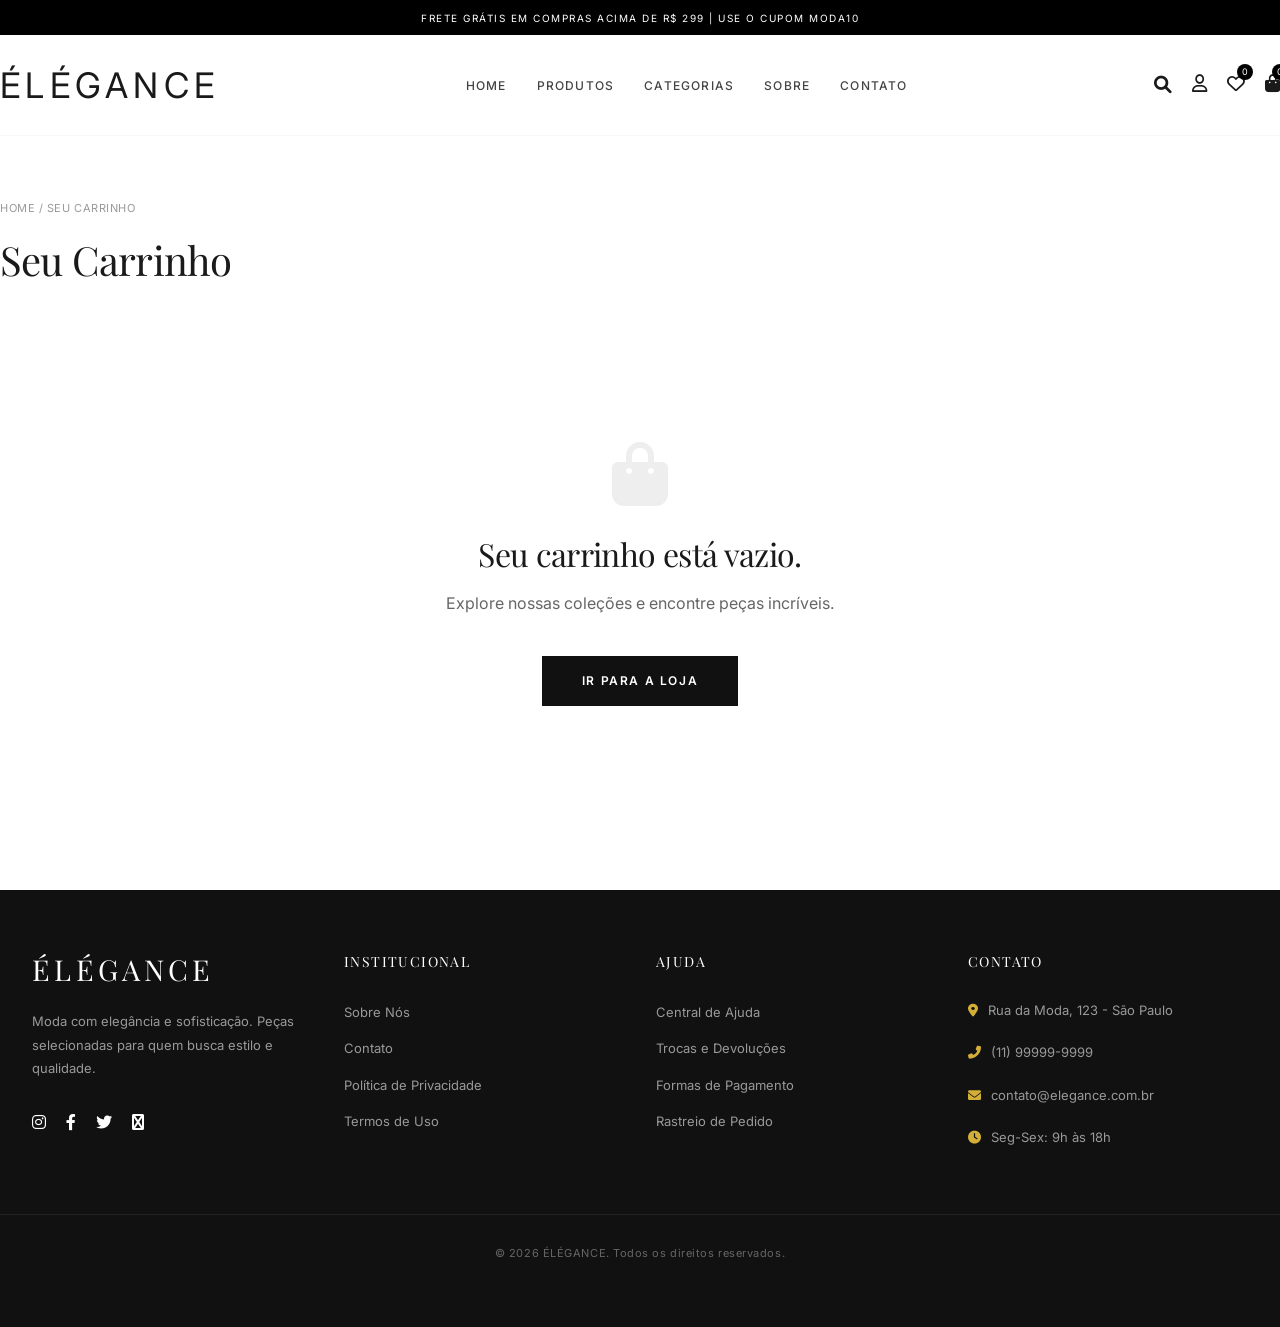
<file: carrinho.html>
<!DOCTYPE html>
<html lang="pt-br">
<head>
    <meta charset="UTF-8">
    <meta name="viewport" content="width=device-width, initial-scale=1.0">
    <title>Meu Carrinho | ÉLÉGANCE</title>
    <link rel="stylesheet" href="https://cdnjs.cloudflare.com/ajax/libs/font-awesome/6.0.0/css/all.min.css">
    <link rel="stylesheet" href="css/main.css">
    <style>
        .cart-layout {
            display: grid;
            grid-template-columns: 1fr 380px;
            gap: 60px;
            margin-top: 40px;
        }
        .cart-table th {
            text-align: left;
            padding-bottom: 25px;
            border-bottom: 1px solid #111;
            font-size: 11px;
            text-transform: uppercase;
            letter-spacing: 0.1em;
            font-weight: 700;
        }
        .cart-item td {
            padding: 30px 0;
            border-bottom: 1px solid #eee;
        }
        .summary-box {
            background: #fafafa;
            padding: 40px;
            border: 1px solid #eee;
            height: fit-content;
        }
        .qty-control {
            display: flex;
            border: 1px solid #ddd;
            width: fit-content;
        }
        .qty-control button {
            padding: 8px 12px;
            background: none;
            font-size: 16px;
        }
        .qty-control span {
            padding: 8px 15px;
            font-size: 14px;
            font-weight: 600;
        }
        @media (max-width: 992px) {
            .cart-layout { grid-template-columns: 1fr; }
        }
    </style>
</head>
<body>

    <main class="container section-padding">
        <div class="breadcrumb" style="font-size: 11px; color: #999; margin-bottom: 20px; text-transform: uppercase; letter-spacing: 0.05em;">
            Home / Seu Carrinho
        </div>

        <h1 style="font-size: 2.5rem; font-family: var(--font-heading); margin-bottom: 40px;">Seu Carrinho</h1>

        <div id="cartContent">
            <!-- Content loaded via JS -->
        </div>
    </main>

    <script type="module">
        import { renderHeader, renderFooter, updateBadges } from './js/components.js';
        import { removeFromCart, updateQuantity } from './js/cart.js';

        renderHeader();
        renderFooter();
        updateBadges();

        const renderCart = () => {
            const cart = JSON.parse(localStorage.getItem('cart') || '[]');
            const container = document.getElementById('cartContent');

            if (cart.length === 0) {
                container.innerHTML = `
                    <div style="text-align: center; padding: 120px 0;">
                        <i class="fas fa-shopping-bag" style="font-size: 4rem; color: #eee; margin-bottom: 30px;"></i>
                        <h2 style="font-family: var(--font-heading); font-size: 2rem; margin-bottom: 20px;">Seu carrinho está vazio.</h2>
                        <p style="color: #666; margin-bottom: 40px;">Explore nossas coleções e encontre peças incríveis.</p>
                        <a href="produtos.html" class="btn" style="background: #111; color: #fff; padding: 15px 40px; font-weight: 600; font-size: 12px; letter-spacing: 0.1rem;">IR PARA A LOJA</a>
                    </div>
                `;
                return;
            }

            const subtotal = cart.reduce((sum, item) => sum + (item.price * item.quantity), 0);
            const frete = subtotal > 299 ? 0 : 25;

            container.innerHTML = `
                <div class="cart-layout">
                    <div>
                        <table class="cart-table" style="width: 100%; border-collapse: collapse;">
                            <thead>
                                <tr>
                                    <th>Produto</th>
                                    <th>Preço</th>
                                    <th>Quantidade</th>
                                    <th>Total</th>
                                    <th></th>
                                </tr>
                            </thead>
                            <tbody>
                                ${cart.map(item => `
                                    <tr class="cart-item">
                                        <td>
                                            <div class="flex" style="gap: 20px;">
                                                <img src="${item.image}" style="width: 90px; height: 120px; object-fit: cover; border-radius: 0;">
                                                <div>
                                                    <h4 style="font-size: 15px; font-family: var(--font-heading); margin-bottom: 5px;">${item.name}</h4>
                                                    <p style="font-size: 11px; color: #999; text-transform: uppercase; letter-spacing: 0.05rem;">${item.category}</p>
                                                </div>
                                            </div>
                                        </td>
                                        <td style="font-size: 15px;">R$ ${item.price.toFixed(2)}</td>
                                        <td>
                                            <div class="qty-control">
                                                <button class="update-qty" data-id="${item.id}" data-delta="-1">-</button>
                                                <span>${item.quantity}</span>
                                                <button class="update-qty" data-id="${item.id}" data-delta="1">+</button>
                                            </div>
                                        </td>
                                        <td style="font-weight: 700; font-size: 15px;">R$ ${(item.price * item.quantity).toFixed(2)}</td>
                                        <td>
                                            <button class="remove-item" data-id="${item.id}" style="background: none; color: #ccc; transition: 0.3s;" onmouseover="this.style.color='#111'" onmouseout="this.style.color='#ccc'"><i class="far fa-trash-alt"></i></button>
                                        </td>
                                    </tr>
                                `).join('')}
                            </tbody>
                        </table>
                    </div>
                    <aside>
                        <div class="summary-box">
                            <h3 style="margin-bottom: 30px; font-family: var(--font-heading); font-size: 1.5rem;">Resumo do Pedido</h3>
                            <div class="flex" style="justify-content: space-between; margin-bottom: 15px; font-size: 14px;">
                                <span style="color: #666;">Subtotal</span>
                                <span>R$ ${subtotal.toFixed(2)}</span>
                            </div>
                            <div class="flex" style="justify-content: space-between; margin-bottom: 15px; font-size: 14px;">
                                <span style="color: #666;">Frete</span>
                                <span>${frete === 0 ? 'Grátis' : `R$ ${frete.toFixed(2)}`}</span>
                            </div>
                            <div class="flex" style="justify-content: space-between; margin-top: 30px; padding-top: 30px; border-top: 1px solid #ddd; font-weight: 700; font-size: 1.3rem;">
                                <span>Total</span>
                                <span>R$ ${(subtotal + frete).toFixed(2)}</span>
                            </div>
                            <a href="checkout.html" class="btn" style="width: 100%; margin-top: 40px; background: #111; color: #fff; padding: 18px; font-weight: 700; font-size: 12px; letter-spacing: 0.1rem; text-align: center;">FINALIZAR COMPRA</a>
                            <p style="font-size: 11px; text-align: center; margin-top: 20px; color: #999; letter-spacing: 0.05rem;">TAXAS E IMPOSTOS RELACIONADOS AO FRETE PODEM SER APLICADOS NO CHECKOUT.</p>
                        </div>
                    </aside>
                </div>
            `;

            // Event Listeners
            document.querySelectorAll('.update-qty').forEach(btn => {
                btn.onclick = () => {
                    updateQuantity(parseInt(btn.dataset.id), parseInt(btn.dataset.delta));
                    renderCart();
                };
            });
            document.querySelectorAll('.remove-item').forEach(btn => {
                btn.onclick = () => {
                    removeFromCart(parseInt(btn.dataset.id));
                    renderCart();
                };
            });
        };

        renderCart();
    </script>
</body>
</html>
</file>
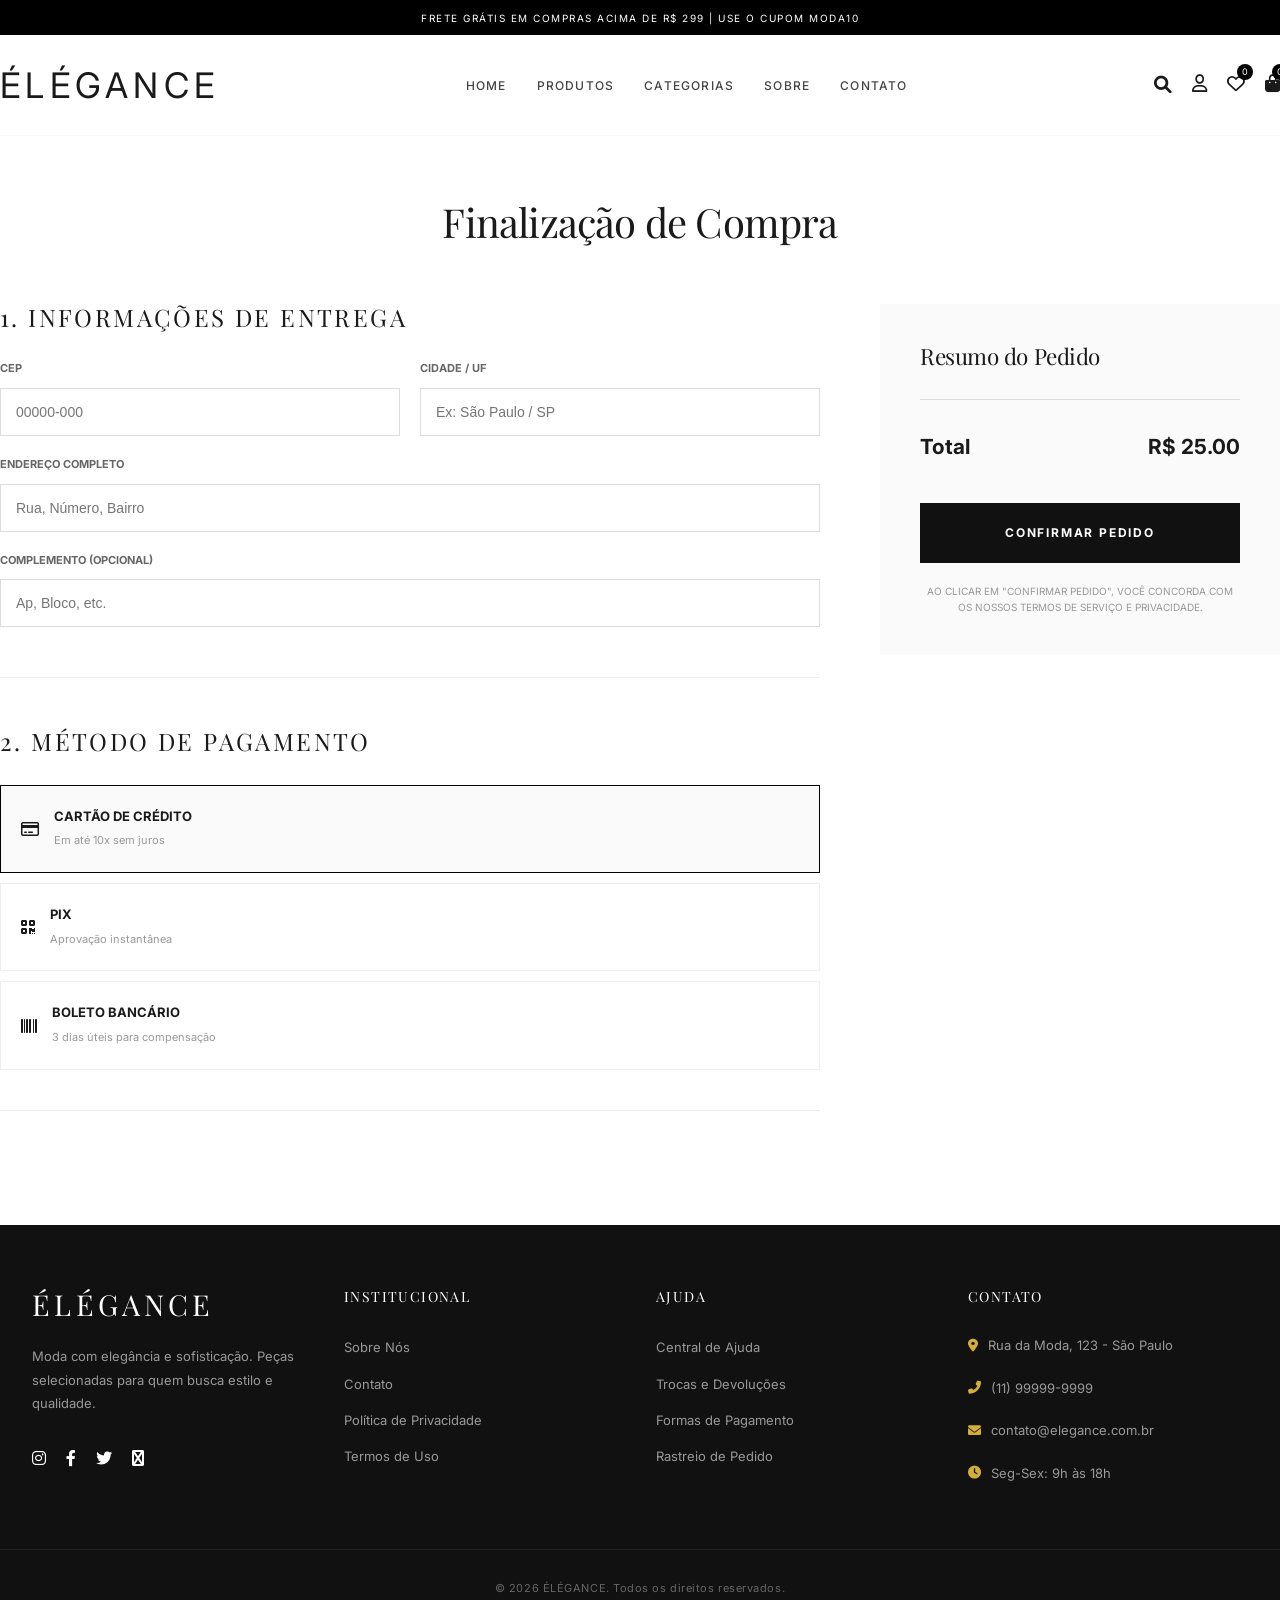
<file: checkout.html>
<!DOCTYPE html>
<html lang="pt-br">
<head>
    <meta charset="UTF-8">
    <meta name="viewport" content="width=device-width, initial-scale=1.0">
    <title>Finalizar Pedido | ÉLÉGANCE</title>
    <link rel="stylesheet" href="https://cdnjs.cloudflare.com/ajax/libs/font-awesome/6.0.0/css/all.min.css">
    <link rel="stylesheet" href="css/main.css">
    <style>
        .checkout-layout {
            display: grid;
            grid-template-columns: 1fr 400px;
            gap: 60px;
            margin-top: 40px;
        }
        .form-section {
            margin-bottom: 50px;
            padding-bottom: 30px;
            border-bottom: 1px solid #eee;
        }
        .form-section h3 {
            font-family: var(--font-heading);
            font-size: 1.5rem;
            margin-bottom: 30px;
            text-transform: uppercase;
            letter-spacing: 0.1em;
        }
        .input-group {
            margin-bottom: 20px;
        }
        .input-group label {
            display: block;
            font-size: 11px;
            font-weight: 700;
            text-transform: uppercase;
            margin-bottom: 10px;
            color: #666;
        }
        .input-group input {
            width: 100%;
            padding: 15px;
            border: 1px solid #ddd;
            font-size: 14px;
            outline: none;
        }
        .payment-method {
            padding: 20px;
            border: 1px solid #eee;
            margin-bottom: 10px;
            cursor: pointer;
            display: flex;
            align-items: center;
            gap: 15px;
            transition: 0.3s;
        }
        .payment-method.active {
            border-color: #000;
            background: #fafafa;
        }
        .summary-side {
            background: #fafafa;
            padding: 40px;
            height: fit-content;
        }
        @media (max-width: 992px) {
            .checkout-layout { grid-template-columns: 1fr; }
        }
    </style>
</head>
<body>

    <main class="container section-padding">
        <h1 style="font-size: 2.5rem; font-family: var(--font-heading); text-align: center; margin-bottom: 60px;">Finalização de Compra</h1>

        <div class="checkout-layout">
            <div class="checkout-form">
                <div class="form-section">
                    <h3>1. Informações de Entrega</h3>
                    <div class="grid grid-2" style="gap: 20px;">
                        <div class="input-group">
                            <label>CEP</label>
                            <input type="text" placeholder="00000-000">
                        </div>
                        <div class="input-group">
                            <label>Cidade / UF</label>
                            <input type="text" placeholder="Ex: São Paulo / SP">
                        </div>
                    </div>
                    <div class="input-group">
                        <label>Endereço Completo</label>
                        <input type="text" placeholder="Rua, Número, Bairro">
                    </div>
                    <div class="input-group">
                        <label>Complemento (Opcional)</label>
                        <input type="text" placeholder="Ap, Bloco, etc.">
                    </div>
                </div>

                <div class="form-section">
                    <h3>2. Método de Pagamento</h3>
                    <div class="payment-options">
                        <div class="payment-method active">
                            <i class="far fa-credit-card"></i>
                            <div>
                                <span style="font-weight: 700; font-size: 13px; display: block;">CARTÃO DE CRÉDITO</span>
                                <span style="font-size: 11px; color: #999;">Em até 10x sem juros</span>
                            </div>
                        </div>
                        <div class="payment-method">
                            <i class="fas fa-qrcode"></i>
                            <div>
                                <span style="font-weight: 700; font-size: 13px; display: block;">PIX</span>
                                <span style="font-size: 11px; color: #999;">Aprovação instantânea</span>
                            </div>
                        </div>
                        <div class="payment-method">
                            <i class="fas fa-barcode"></i>
                            <div>
                                <span style="font-weight: 700; font-size: 13px; display: block;">BOLETO BANCÁRIO</span>
                                <span style="font-size: 11px; color: #999;">3 dias úteis para compensação</span>
                            </div>
                        </div>
                    </div>
                </div>
            </div>

            <aside class="summary-side">
                <h3 style="font-family: var(--font-heading); font-size: 1.4rem; margin-bottom: 30px;">Resumo do Pedido</h3>
                <div id="checkoutItems" style="margin-bottom: 30px;">
                    <!-- Items list -->
                </div>
                <div class="flex" style="justify-content: space-between; border-top: 1px solid #ddd; padding-top: 30px; font-weight: 700; font-size: 1.3rem;">
                    <span>Total</span>
                    <span id="finalTotal"></span>
                </div>
                <button id="btnConfirm" class="btn" style="width: 100%; height: 60px; background: #111; color: #fff; margin-top: 40px; font-weight: 700; letter-spacing: 0.15em; font-size: 12px;">CONFIRMAR PEDIDO</button>
                <p style="font-size: 10px; color: #999; text-align: center; margin-top: 20px; line-height: 1.6;">AO CLICAR EM "CONFIRMAR PEDIDO", VOCÊ CONCORDA COM OS NOSSOS TERMOS DE SERVIÇO E PRIVACIDADE.</p>
            </aside>
        </div>
    </main>

    <script type="module">
        import { renderHeader, renderFooter, updateBadges } from './js/components.js';
        renderHeader();
        renderFooter();
        updateBadges();

        const cart = JSON.parse(localStorage.getItem('cart') || '[]');
        const subtotal = cart.reduce((sum, item) => sum + (item.price * item.quantity), 0);
        const total = subtotal > 299 ? subtotal : subtotal + 25;

        document.getElementById('finalTotal').innerText = `R$ ${total.toFixed(2)}`;
        document.getElementById('checkoutItems').innerHTML = cart.map(item => `
            <div class="flex" style="justify-content: space-between; margin-bottom: 12px; font-size: 13px;">
                <span style="color: #666;">${item.quantity}x ${item.name}</span>
                <span style="font-weight: 600;">R$ ${(item.price * item.quantity).toFixed(2)}</span>
            </div>
        `).join('');

        document.querySelectorAll('.payment-method').forEach(el => {
            el.onclick = () => {
                document.querySelectorAll('.payment-method').forEach(o => o.classList.remove('active'));
                el.classList.add('active');
            };
        });

        document.getElementById('btnConfirm').onclick = () => {
            alert('Pedido confirmado com sucesso! Obrigado por escolher a ÉLÉGANCE.');
            localStorage.removeItem('cart');
            window.location.href = 'index.html';
        };
    </script>
</body>
</html>
</file>
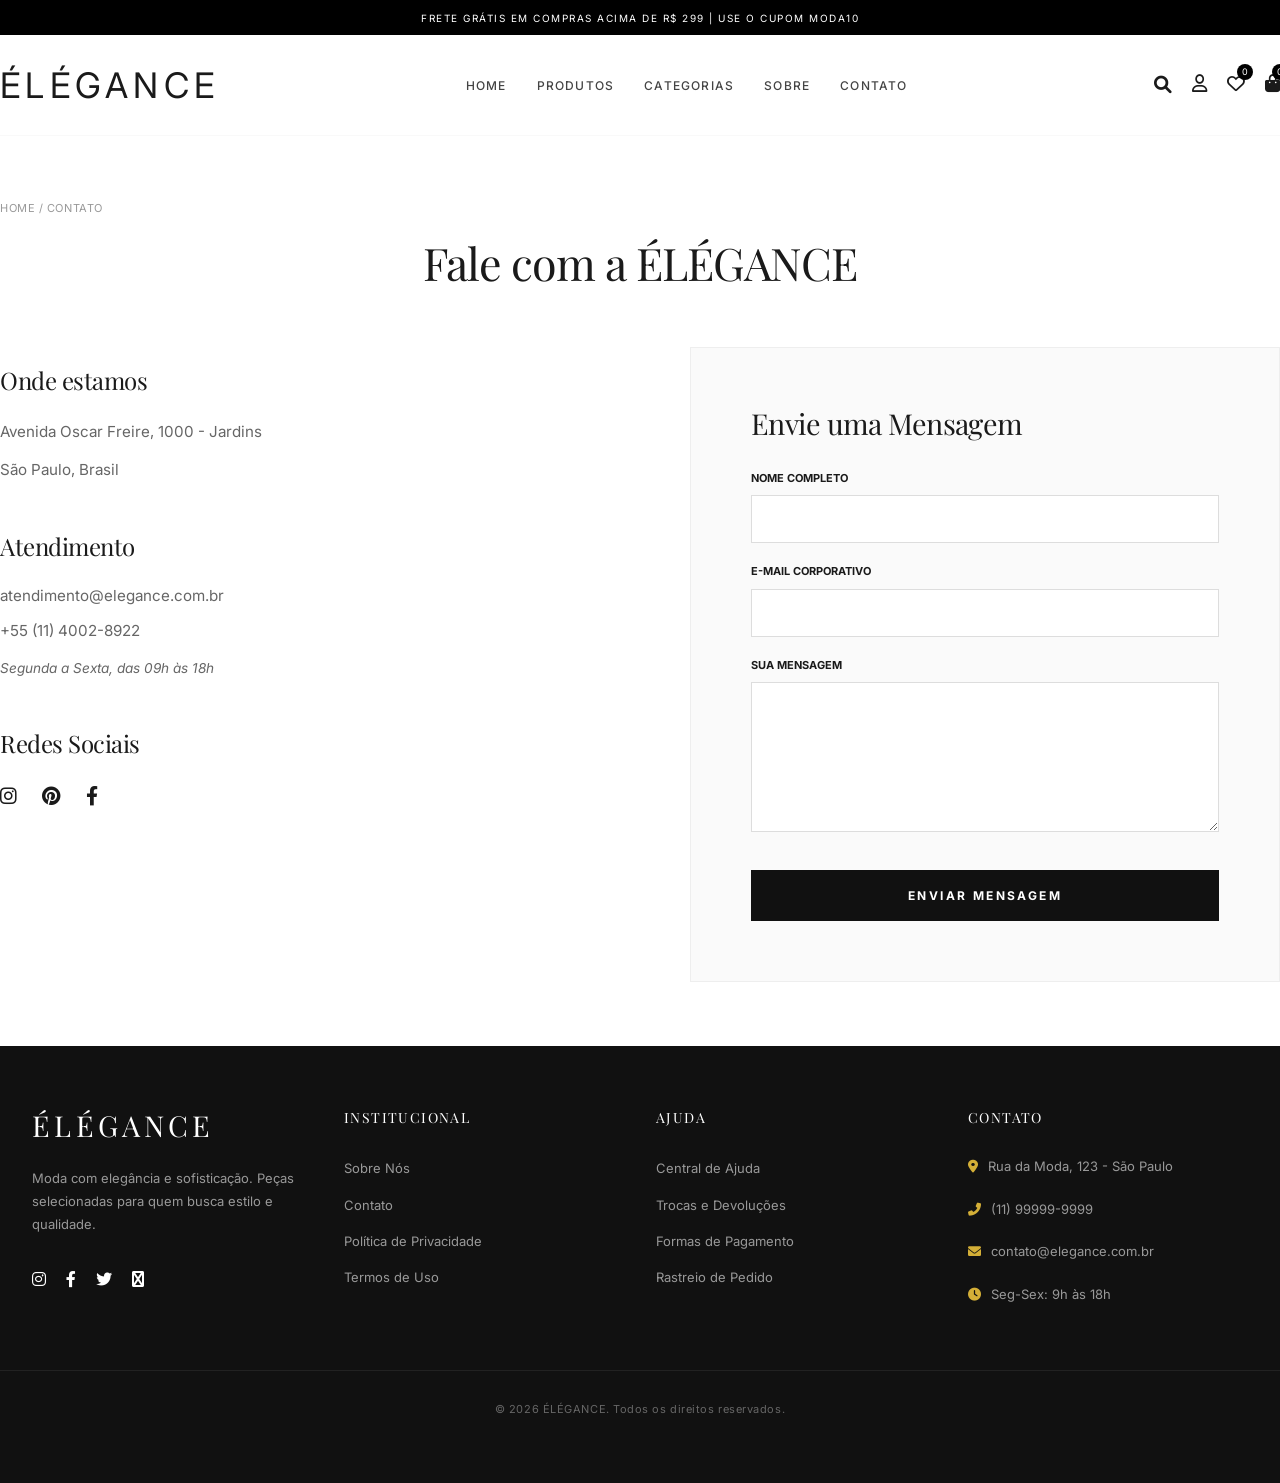
<file: contato.html>
<!DOCTYPE html>
<html lang="pt-br">
<head>
    <meta charset="UTF-8">
    <meta name="viewport" content="width=device-width, initial-scale=1.0">
    <title>Contato | ÉLÉGANCE</title>
    <link rel="stylesheet" href="https://cdnjs.cloudflare.com/ajax/libs/font-awesome/6.0.0/css/all.min.css">
    <link rel="stylesheet" href="css/main.css">
</head>
<body>

    <main class="container section-padding">
        <div class="breadcrumb" style="font-size: 11px; color: #999; margin-bottom: 20px; text-transform: uppercase; letter-spacing: 0.05em;">
            Home / Contato
        </div>

        <h1 style="font-size: 2.8rem; font-family: var(--font-heading); margin-bottom: 60px; text-align: center;">Fale com a ÉLÉGANCE</h1>

        <div class="grid grid-2" style="gap: 100px;">
            <!-- Contact Info -->
            <div style="padding-top: 20px;">
                <div style="margin-bottom: 50px;">
                    <h3 style="font-family: var(--font-heading); font-size: 1.5rem; margin-bottom: 25px;">Onde estamos</h3>
                    <p style="color: #666; font-size: 0.95rem; line-height: 1.8; margin-bottom: 10px;">Avenida Oscar Freire, 1000 - Jardins</p>
                    <p style="color: #666; font-size: 0.95rem; line-height: 1.8;">São Paulo, Brasil</p>
                </div>

                <div style="margin-bottom: 50px;">
                    <h3 style="font-family: var(--font-heading); font-size: 1.5rem; margin-bottom: 25px;">Atendimento</h3>
                    <p style="color: #666; font-size: 0.95rem; margin-bottom: 10px;">atendimento@elegance.com.br</p>
                    <p style="color: #666; font-size: 0.95rem; margin-bottom: 15px;">+55 (11) 4002-8922</p>
                    <p style="color: #666; font-size: 0.85rem; font-style: italic;">Segunda a Sexta, das 09h às 18h</p>
                </div>

                <div>
                    <h3 style="font-family: var(--font-heading); font-size: 1.5rem; margin-bottom: 25px;">Redes Sociais</h3>
                    <div class="flex" style="gap: 25px; font-size: 1.2rem;">
                        <a href="#"><i class="fab fa-instagram"></i></a>
                        <a href="#"><i class="fab fa-pinterest"></i></a>
                        <a href="#"><i class="fab fa-facebook-f"></i></a>
                    </div>
                </div>
            </div>

            <!-- Contact Form -->
            <div style="background: #fafafa; padding: 60px; border: 1px solid #eee;">
                <h3 style="font-family: var(--font-heading); font-size: 1.8rem; margin-bottom: 30px;">Envie uma Mensagem</h3>
                <form id="contactForm">
                    <div style="margin-bottom: 20px;">
                        <label style="font-size: 11px; text-transform: uppercase; font-weight: 700; display: block; margin-bottom: 8px;">Nome Completo</label>
                        <input type="text" style="width: 100%; padding: 15px; border: 1px solid #ddd; outline: none; font-size: 14px; background: #fff;" required>
                    </div>
                    <div style="margin-bottom: 20px;">
                        <label style="font-size: 11px; text-transform: uppercase; font-weight: 700; display: block; margin-bottom: 8px;">E-mail Corporativo</label>
                        <input type="email" style="width: 100%; padding: 15px; border: 1px solid #ddd; outline: none; font-size: 14px; background: #fff;" required>
                    </div>
                    <div style="margin-bottom: 30px;">
                        <label style="font-size: 11px; text-transform: uppercase; font-weight: 700; display: block; margin-bottom: 8px;">Sua Mensagem</label>
                        <textarea style="width: 100%; padding: 15px; border: 1px solid #ddd; outline: none; font-size: 14px; height: 150px; font-family: var(--font-primary); background: #fff;"></textarea>
                    </div>
                    <button type="submit" class="btn" style="width: 100%; background: #111; color: #fff; padding: 18px; font-weight: 700; font-size: 12px; letter-spacing: 0.15rem;">ENVIAR MENSAGEM</button>
                </form>
            </div>
        </div>
    </main>

    <script type="module">
        import { renderHeader, renderFooter, updateBadges } from './js/components.js';
        renderHeader();
        renderFooter();
        updateBadges();

        document.getElementById('contactForm').onsubmit = (e) => {
            e.preventDefault();
            alert('Mensagem enviada com sucesso! Nossa equipe entrará em contato em breve.');
            e.target.reset();
        };
    </script>
</body>
</html>
</file>
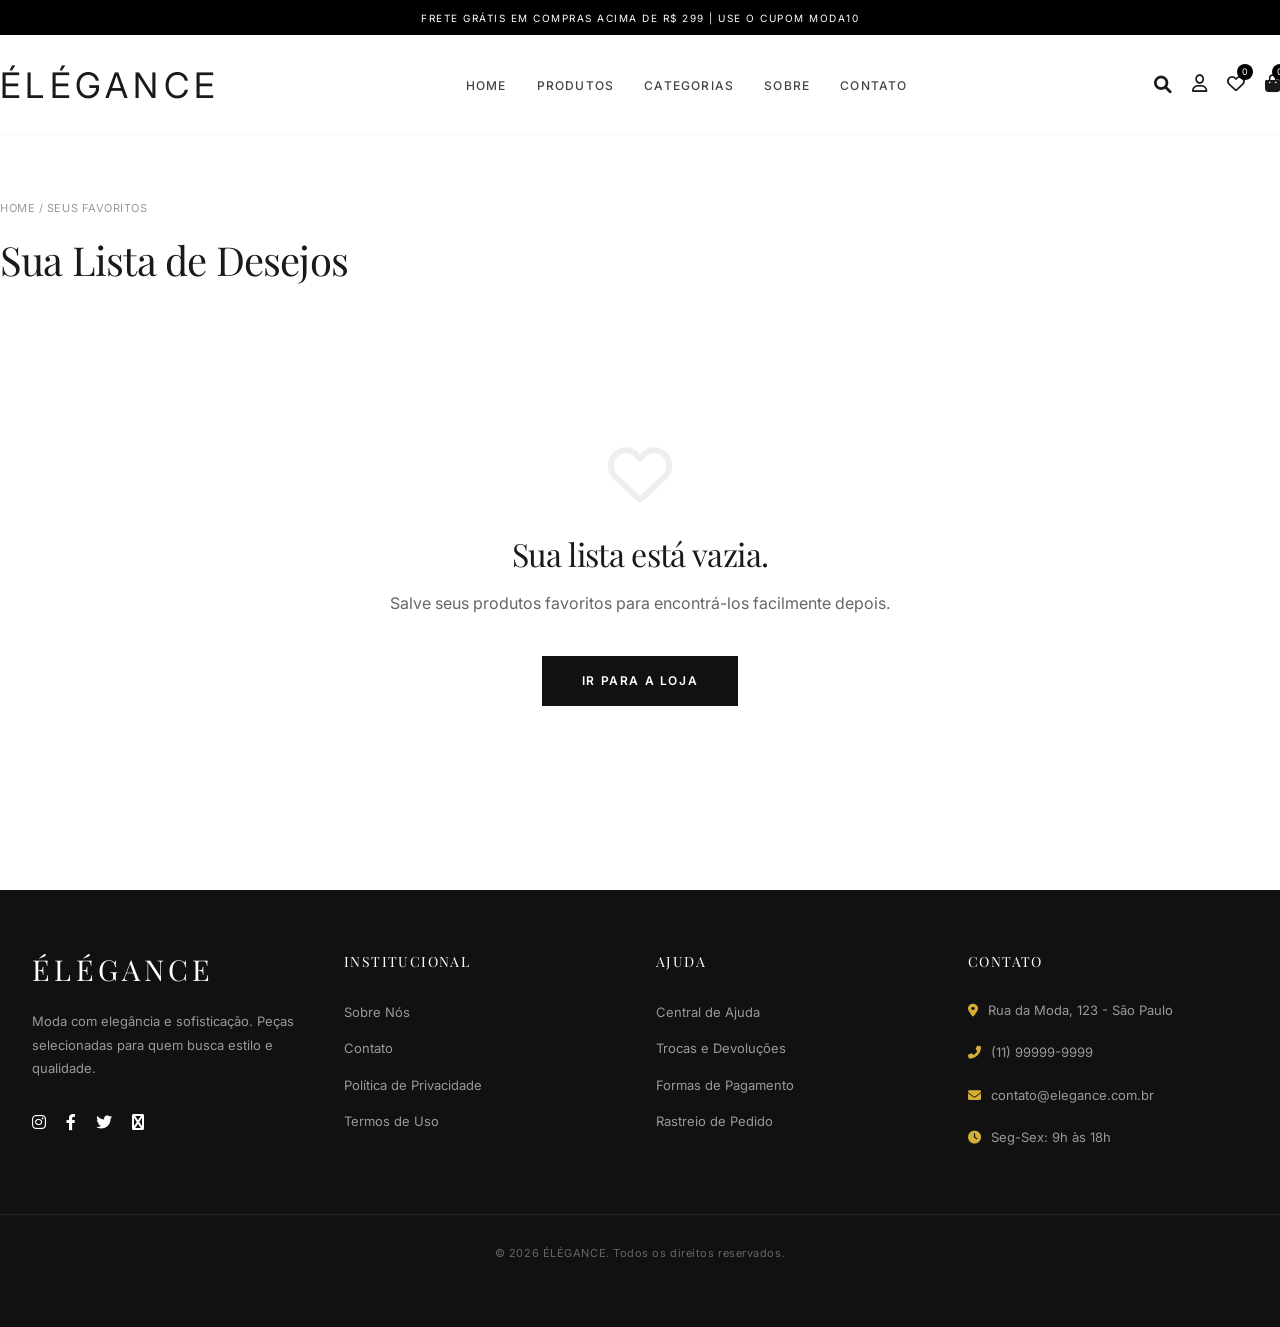
<file: favoritos.html>
<!DOCTYPE html>
<html lang="pt-br">
<head>
    <meta charset="UTF-8">
    <meta name="viewport" content="width=device-width, initial-scale=1.0">
    <title>Favoritos | ÉLÉGANCE</title>
    <link rel="stylesheet" href="https://cdnjs.cloudflare.com/ajax/libs/font-awesome/6.0.0/css/all.min.css">
    <link rel="stylesheet" href="css/main.css">
</head>
<body>

    <main class="container section-padding">
        <div class="breadcrumb" style="font-size: 11px; color: #999; margin-bottom: 20px; text-transform: uppercase; letter-spacing: 0.05em;">
            Home / Seus Favoritos
        </div>

        <h1 style="font-size: 2.5rem; font-family: var(--font-heading); margin-bottom: 40px;">Sua Lista de Desejos</h1>

        <div id="favoritesContent">
            <!-- Content loaded via JS -->
        </div>
    </main>

    <script type="module">
        import { renderHeader, renderFooter, createProductCard, updateBadges } from './js/components.js';
        import { addToCart } from './js/cart.js';
        import { toggleFavorite } from './js/favorites.js';

        renderHeader();
        renderFooter();
        updateBadges();

        const renderFavorites = () => {
            const favorites = JSON.parse(localStorage.getItem('favorites') || '[]');
            const container = document.getElementById('favoritesContent');

            if (favorites.length === 0) {
                container.innerHTML = `
                    <div style="text-align: center; padding: 120px 0;">
                        <i class="far fa-heart" style="font-size: 4rem; color: #eee; margin-bottom: 30px;"></i>
                        <h2 style="font-family: var(--font-heading); font-size: 2rem; margin-bottom: 20px;">Sua lista está vazia.</h2>
                        <p style="color: #666; margin-bottom: 40px;">Salve seus produtos favoritos para encontrá-los facilmente depois.</p>
                        <a href="produtos.html" class="btn" style="background: #111; color: #fff; padding: 15px 40px; font-weight: 600; font-size: 12px; letter-spacing: 0.1rem;">IR PARA A LOJA</a>
                    </div>
                `;
                return;
            }

            container.innerHTML = `
                <div class="grid grid-4" id="favGrid">
                    ${favorites.map(p => createProductCard(p)).join('')}
                </div>
            `;
        };

        // Event Delegation
        document.body.addEventListener('click', (e) => {
            const card = e.target.closest('.product-card');
            if (!card) return;
            const id = parseInt(card.dataset.id);
            const favorites = JSON.parse(localStorage.getItem('favorites') || '[]');
            const product = favorites.find(p => p.id === id);

            if (e.target.closest('.btn-add-cart')) {
                addToCart(product);
            }
            if (e.target.closest('.btn-fav')) {
                toggleFavorite(product);
                renderFavorites(); // Re-render local list
                updateBadges();
            }
        });

        renderFavorites();
    </script>
</body>
</html>
</file>
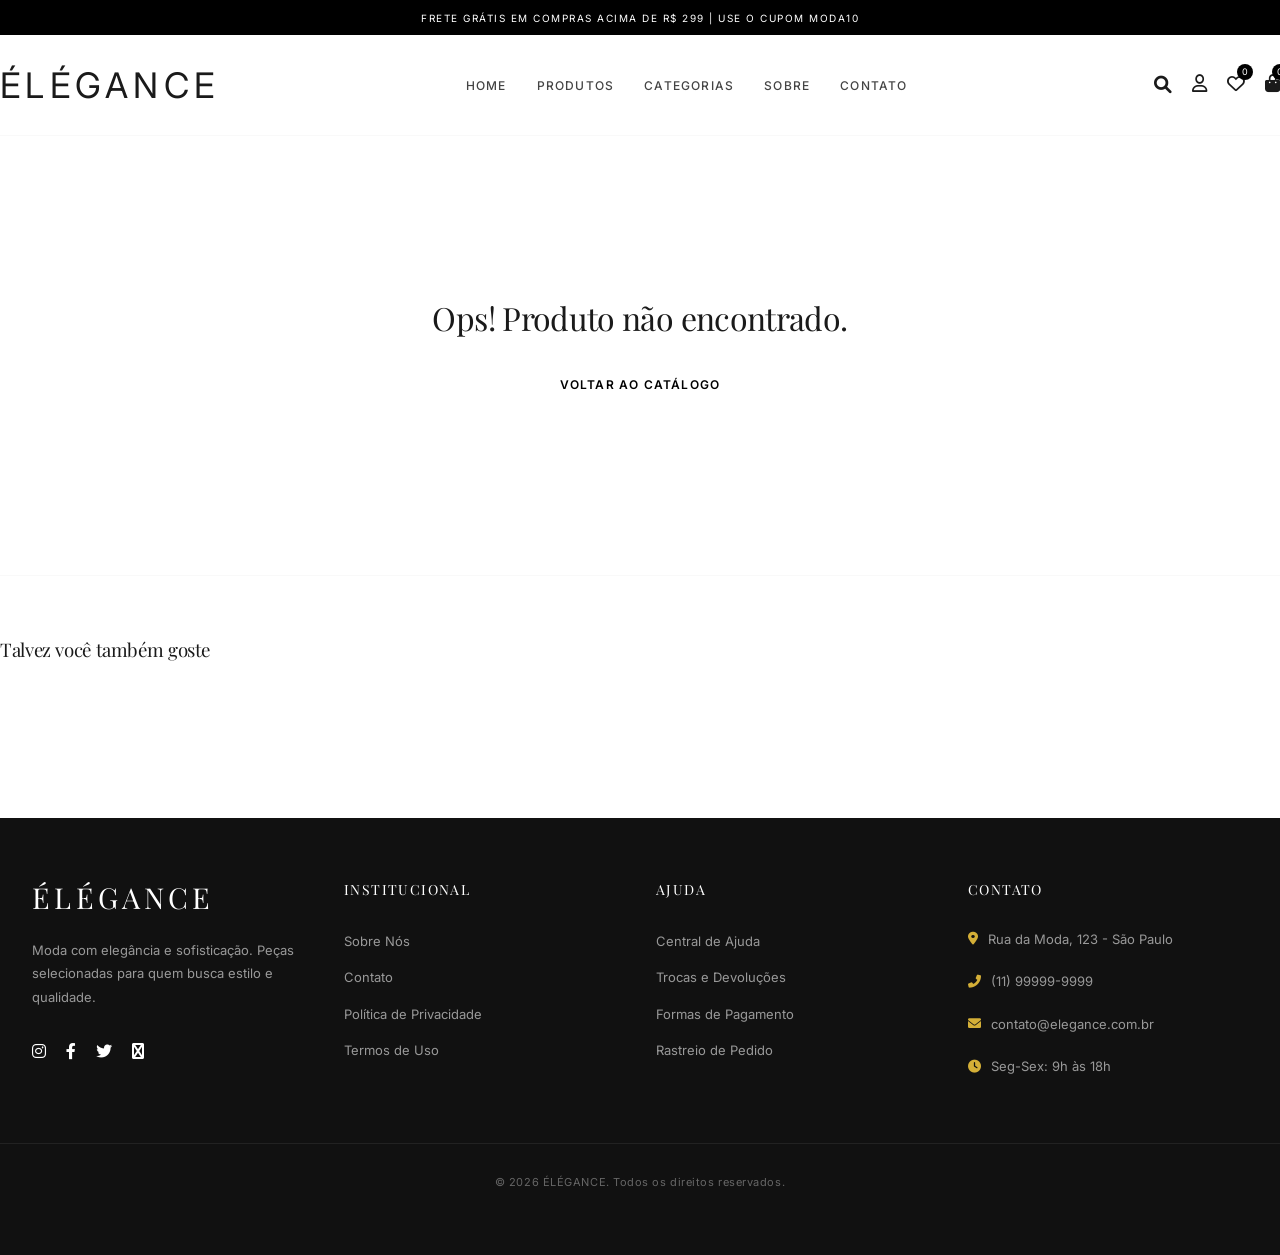
<file: produto-detalhes.html>
<!DOCTYPE html>
<html lang="pt-br">
<head>
    <meta charset="UTF-8">
    <meta name="viewport" content="width=device-width, initial-scale=1.0">
    <title>Detalhes do Produto | ROUPAS & CO.</title>
    <link rel="stylesheet" href="https://cdnjs.cloudflare.com/ajax/libs/font-awesome/6.0.0/css/all.min.css">
    <link rel="stylesheet" href="css/main.css">
    <style>
        .product-details {
            display: grid;
            grid-template-columns: 1fr 450px;
            gap: var(--space-lg);
            margin-top: 40px;
        }
        .product-gallery img {
            width: 100%;
            height: 600px;
            object-fit: cover;
            border-radius: var(--radius-sm);
        }
        .size-selector button {
            padding: 10px 20px;
            border: 1px solid var(--grey-300);
            background: white;
            font-size: 14px;
            transition: 0.2s;
        }
        .size-selector button.active {
            border-color: var(--black);
            background: var(--black);
            color: var(--white);
        }
        .color-selector .color-pill {
            width: 30px;
            height: 30px;
            border-radius: 50%;
            display: inline-block;
            border: 1px solid var(--grey-300);
            cursor: pointer;
        }
        @media (max-width: 992px) {
            .product-details { grid-template-columns: 1fr; }
            .product-gallery img { height: 400px; }
        }
    </style>
</head>
<body>

    <main class="container section-padding">
        <div id="productContent">
            <!-- Content loaded via JS -->
        </div>

        <!-- Related Products -->
        <section class="section-padding" style="border-top: 1px solid var(--grey-100); margin-top: 60px;">
            <h3 class="heading" style="margin-bottom: 30px;">Talvez você também goste</h3>
            <div class="grid grid-4" id="relatedGrid"></div>
        </section>
    </main>

    <script type="module">
        import products from './js/data.js';
        import { renderHeader, renderFooter, createProductCard, updateBadges } from './js/components.js';
        import { addToCart } from './js/cart.js';
        import { toggleFavorite, isFavorited } from './js/favorites.js';

        renderHeader();
        renderFooter();
        updateBadges();

        const urlParams = new URLSearchParams(window.location.search);
        const productId = parseInt(urlParams.get('id'));
        const product = products.find(p => p.id === productId);

        if (!product) {
            document.getElementById('productContent').innerHTML = `
                <div style="text-align: center; padding: 100px;">
                    <h1>Ops! Produto não encontrado.</h1>
                    <a href="produtos.html" class="btn btn-primary" style="margin-top: 20px;">Voltar ao Catálogo</a>
                </div>
            `;
        } else {
            document.title = `${product.name} | ROUPAS & CO.`;
            
            document.getElementById('productContent').innerHTML = `
                <div class="breadcrumb" style="font-size: 12px; color: var(--grey-700);">
                    Home / ${product.category} / ${product.name}
                </div>
                <div class="product-details">
                    <div class="product-gallery">
                        <img src="${product.image}" alt="${product.name}">
                    </div>
                    <div class="product-info-sticky">
                        <div class="flex" style="justify-content: space-between; align-items: flex-start;">
                            <span style="font-size: 12px; text-transform: uppercase; color: var(--accent-color); font-weight: 600;">${product.category}</span>
                            <button id="mainFavBtn" style="background: none; font-size: 1.5rem;">
                                <i class="${isFavorited(product.id) ? 'fas' : 'far'} fa-heart"></i>
                            </button>
                        </div>
                        <h1 style="font-size: 2.5rem; margin: 10px 0;">${product.name}</h1>
                        <div class="flex" style="gap: 15px; margin-bottom: 20px;">
                            <span style="font-size: 1.5rem; font-weight: 600;">R$ ${product.price.toFixed(2)}</span>
                            ${product.oldPrice ? `<span style="text-decoration: line-through; color: var(--grey-700);">R$ ${product.oldPrice.toFixed(2)}</span>` : ''}
                        </div>
                        <p style="color: var(--grey-700); margin-bottom: 30px;">${product.description}</p>
                        
                        <div class="filter-group" style="margin-bottom: 25px;">
                            <h4 style="font-size: 13px; text-transform: uppercase; margin-bottom: 10px;">Tamanho</h4>
                            <div class="size-selector flex" style="gap: 10px;">
                                ${product.sizes.map(s => `<button>${s}</button>`).join('')}
                            </div>
                        </div>

                        <div style="margin-bottom: 40px;">
                             <h4 style="font-size: 13px; text-transform: uppercase; margin-bottom: 10px;">Quantidade</h4>
                             <div class="flex" style="gap: 15px;">
                                <div class="flex" style="border: 1px solid var(--grey-300); padding: 5px;">
                                    <button id="decQty" style="padding: 5px 15px; background: none;">-</button>
                                    <span id="qtyVal" style="padding: 0 15px;">1</span>
                                    <button id="incQty" style="padding: 5px 15px; background: none;">+</button>
                                </div>
                             </div>
                        </div>

                        <button id="mainAddCart" class="btn btn-primary" style="width: 100%; margin-bottom: 15px; padding: 20px;">ADICIONAR AO CARRINHO</button>
                        <button class="btn btn-outline" style="width: 100%;">COMPRAR AGORA</button>
                        
                        <div style="margin-top: 40px; border-top: 1px solid var(--grey-100); padding-top: 20px;">
                            <div class="flex" style="gap: 10px; font-size: 14px; margin-bottom: 10px;">
                                <i class="fas fa-truck"></i>
                                <span>Envio para todo o Brasil</span>
                            </div>
                            <div class="flex" style="gap: 10px; font-size: 14px;">
                                <i class="fas fa-undo"></i>
                                <span>Primeira troca grátis em até 30 dias</span>
                            </div>
                        </div>
                    </div>
                </div>
            `;

            // Logic for Detail Page
            let qty = 1;
            document.getElementById('incQty').onclick = () => { qty++; updateQtyDisplay(); };
            document.getElementById('decQty').onclick = () => { if(qty > 1) qty--; updateQtyDisplay(); };
            const updateQtyDisplay = () => document.getElementById('qtyVal').innerText = qty;

            document.getElementById('mainAddCart').onclick = () => addToCart(product, qty);
            document.getElementById('mainFavBtn').onclick = () => {
                toggleFavorite(product);
                const icon = document.querySelector('#mainFavBtn i');
                icon.classList.toggle('fas');
                icon.classList.toggle('far');
            };

            // Related Products
            const related = products.filter(p => p.category === product.category && p.id !== product.id).slice(0, 4);
            document.getElementById('relatedGrid').innerHTML = related.map(p => createProductCard(p)).join('');
        }
    </script>
</body>
</html>
</file>
<file: css/main.css>
@import url('variables.css');

/* Reset and Base Styles */
* {
    margin: 0;
    padding: 0;
    box-sizing: border-box;
}

html {
    scroll-behavior: smooth;
    font-size: 16px;
}

body {
    font-family: var(--font-primary);
    background-color: var(--white);
    color: var(--primary-color);
    line-height: 1.6;
    overflow-x: hidden;
    -webkit-font-smoothing: antialiased;
}

h1, h2, h3, h4, .heading {
    font-family: var(--font-heading);
    font-weight: 400; /* Serif usually looks better at 400 */
    line-height: 1.1;
    letter-spacing: -0.02em;
}

a {
    text-decoration: none;
    color: inherit;
    transition: var(--transition-fast);
}

ul {
    list-style: none;
}

img {
    max-width: 100%;
    height: auto;
    display: block;
}

button, .btn {
    cursor: pointer;
    border: none;
    outline: none;
    font-family: var(--font-primary);
    transition: var(--transition-slow);
    display: inline-flex;
    align-items: center;
    justify-content: center;
}

/* Layout Utilities */
.container {
    max-width: var(--max-width);
    margin: 0 auto;
    padding: 0 var(--space-md);
}

.section-padding {
    padding: var(--space-lg) 0;
}

.grid {
    display: grid;
    gap: var(--space-md);
}

.flex {
    display: flex;
    align-items: center;
}

.relative { position: relative; }
.overflow-hidden { overflow: hidden; }

/* Premium Buttons - Corrected Overlaps */
.btn-primary {
    background-color: var(--white);
    color: var(--black);
    padding: 1.2rem 3rem;
    font-weight: 600;
    text-transform: uppercase;
    letter-spacing: 0.1em;
    font-size: 0.75rem;
    border: 1px solid var(--white);
}

.btn-primary:hover {
    background-color: var(--black);
    color: var(--white);
    border-color: var(--black);
}

.btn-outline {
    background: transparent;
    border: 1px solid rgba(255, 255, 255, 0.4);
    color: var(--white);
    padding: 1.2rem 3rem;
    font-weight: 600;
    text-transform: uppercase;
    letter-spacing: 0.1em;
    font-size: 0.75rem;
}

.btn-outline:hover {
    background-color: var(--white);
    color: var(--black);
    border-color: var(--white);
}

/* Header & Nav */
.main-header {
    background: var(--white);
    position: sticky;
    top: 0;
    z-index: 1000;
    border-bottom: 1px solid var(--grey-100);
}

.logo {
    font-size: 2.2rem;
    letter-spacing: 0.15em;
    font-weight: 400;
    text-transform: uppercase;
}

.nav-links a {
    font-size: 0.75rem;
    font-weight: 500;
    letter-spacing: 0.1em;
    text-transform: uppercase;
    color: var(--grey-700);
}

.nav-links a:hover {
    color: var(--black);
}

.nav-icons i {
    font-size: 1.1rem;
    color: var(--primary-color);
}

/* Badges */
.badge {
    position: absolute;
    top: -8px;
    right: -8px;
    background: var(--black);
    color: var(--white);
    font-size: 9px;
    width: 16px;
    height: 16px;
    border-radius: 50%;
    display: flex;
    align-items: center;
    justify-content: center;
}

/* Hero Section - Elite Layout */
.hero-section {
    position: relative;
    height: 90vh;
    display: flex;
    align-items: center;
    background-color: var(--grey-100);
}

.hero-content {
    z-index: 2;
    padding: var(--space-md);
}

.hero-subtitle {
    text-transform: uppercase;
    letter-spacing: 0.3em;
    font-size: 0.7rem;
    margin-bottom: 2rem;
    display: block;
    color: var(--grey-700);
}

.hero-title {
    font-size: 5rem;
    margin-bottom: 1.5rem;
    max-width: 600px;
}

.hero-description {
    font-size: 1.1rem;
    margin-bottom: 3rem;
    max-width: 450px;
    color: var(--grey-700);
}

/* Responsive Grid */
@media (min-width: 768px) {
    .grid-2 { grid-template-columns: repeat(2, 1fr); }
    .grid-3 { grid-template-columns: repeat(3, 1fr); }
    .grid-4 { grid-template-columns: repeat(4, 1fr); }
}

@media (max-width: 1024px) {
    .hero-title { font-size: 3.5rem; }
}

@media (max-width: 767px) {
    .section-padding { padding: var(--space-md) 0; }
    .grid-2, .grid-3, .grid-4 { grid-template-columns: 1fr; }
    .container { padding: 0 var(--space-sm); }
}
</file>
